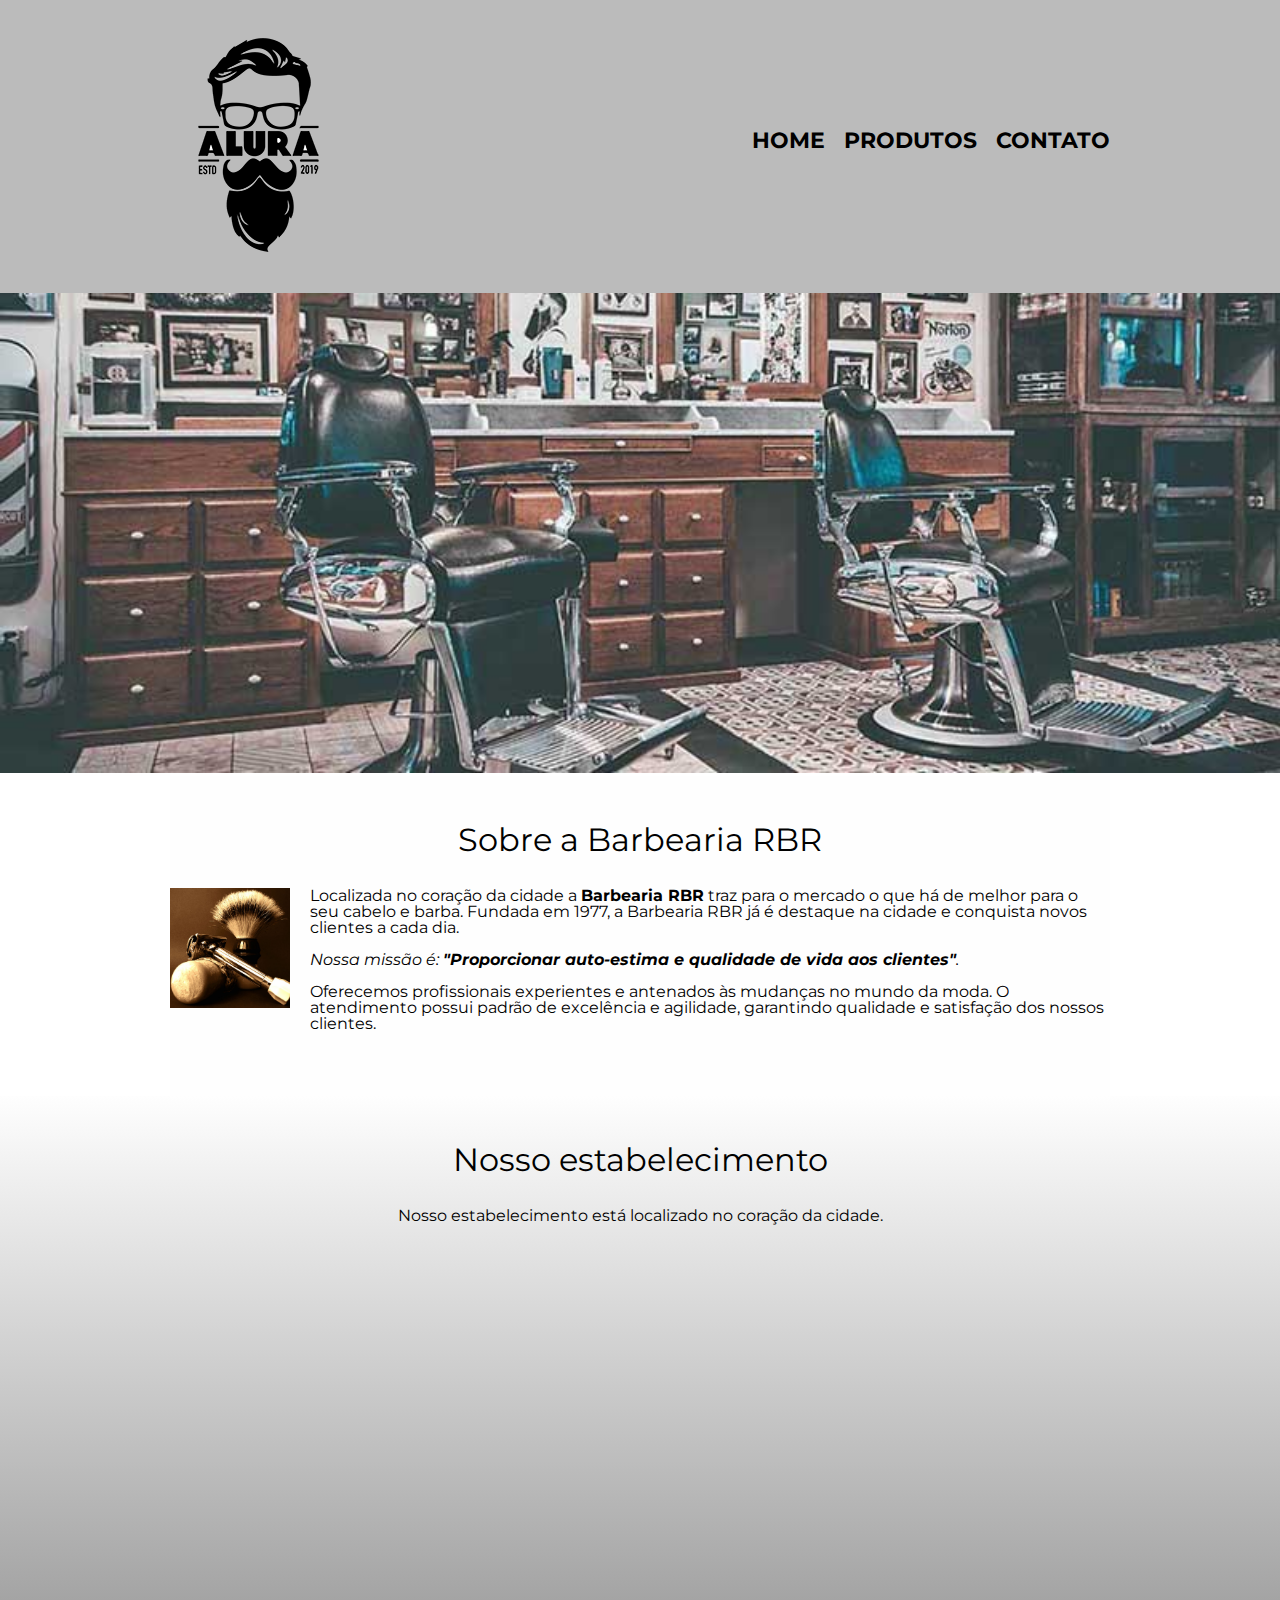
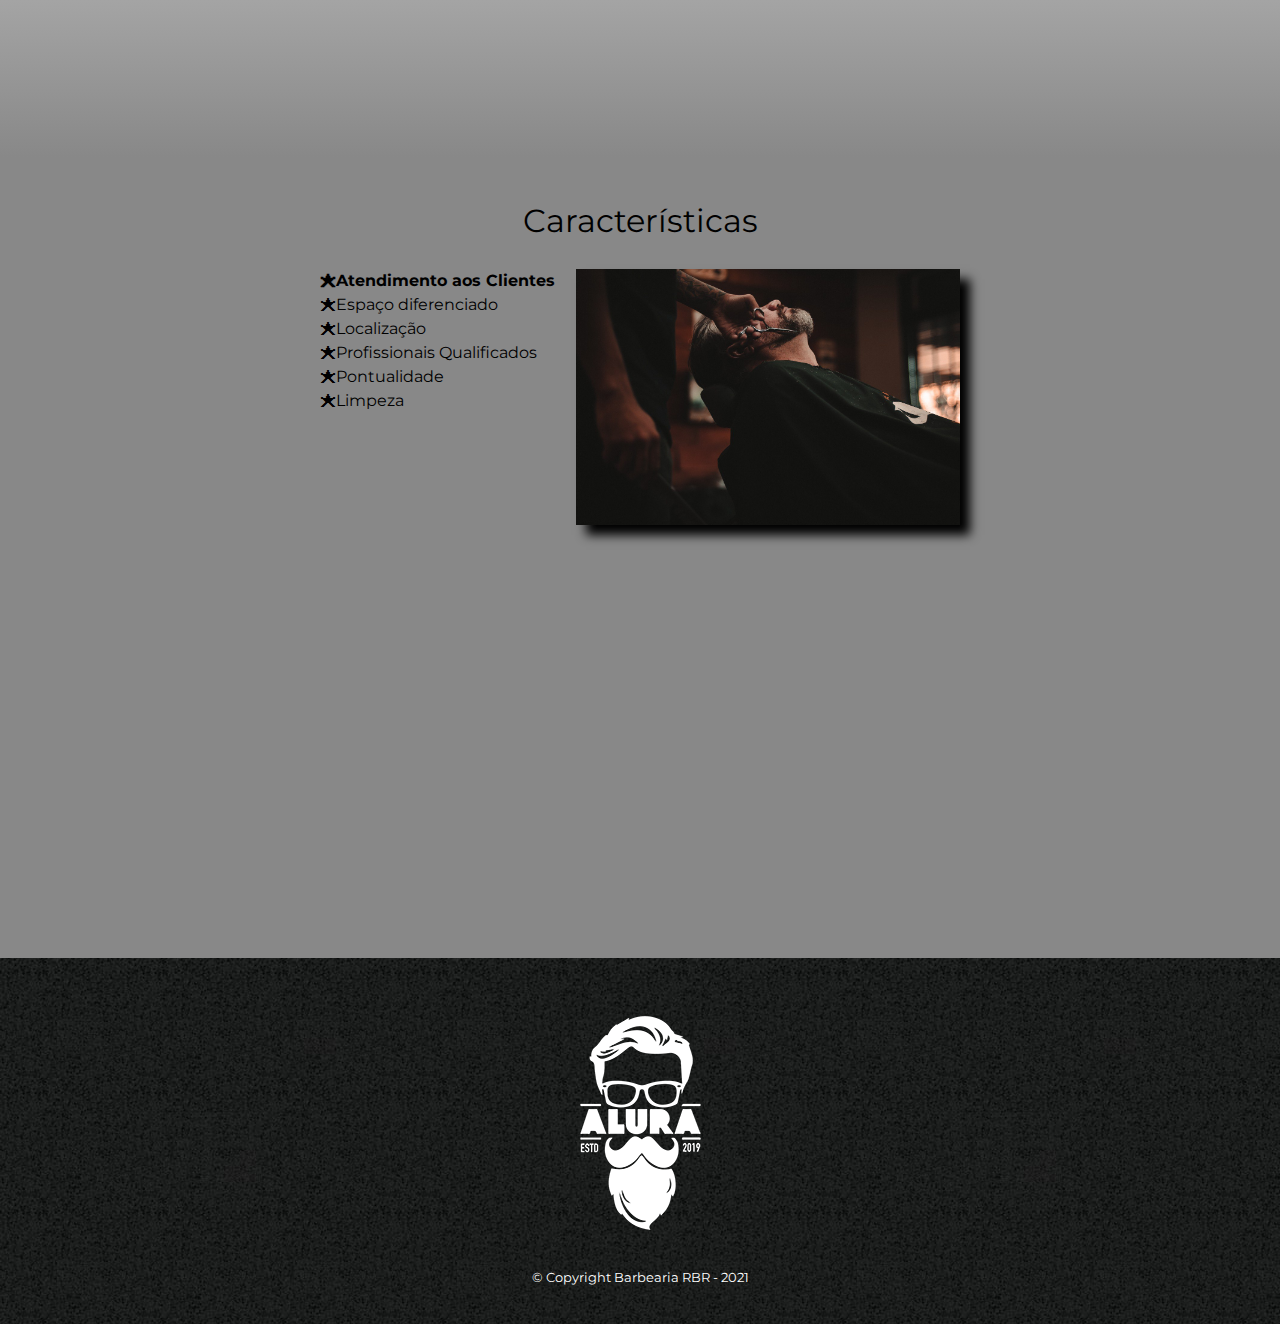
<file: index.html>
<!DOCTYPE html>
<html lang="pt-br">
    <head>
        <meta charset="UTF-8">
        <meta name="viewport" content="width=device-width">

        <title>Barbearia RBR</title>

        <link rel="stylesheet" href="css/reset.css">
        <link rel="stylesheet" href="css/style.css">

        <link rel="preconnect" href="https://fonts.gstatic.com">
        <link href="https://fonts.googleapis.com/css2?family=Montserrat:wght@100&display=swap" rel="stylesheet">

    </head>

    <body>
        <header>
            <div class="middle-box">
                <h1><img src="img/logo.png"></h1>
                <nav>
                    <ul>
                        <li><a href="index.html">Home</a></li>
                        <li><a href="products.html">Produtos</a></li>
                        <li><a href="contact.html">Contato</a></li>
                    </ul>
                </nav>
            </div>
        </header>

        <img class="banner" src="img/banner.jpg">

        <main>
            <section class="about">
				<h2 class="section-title">Sobre a Barbearia RBR</h2>

				<img class="barber-utensils" src="img/barber-utensils.jpg" alt="Utensilios de um barbeiro.">
		 
				<p>Localizada no coração da cidade a <strong>Barbearia RBR</strong> traz para o mercado o que há de melhor para o seu cabelo e barba. Fundada em 1977, a Barbearia RBR já é destaque na cidade e conquista novos clientes a cada dia.</p>

				<p><em>Nossa missão é: <strong>"Proporcionar auto-estima e qualidade de vida aos clientes"</strong>.</em></p>

				<p>Oferecemos profissionais experientes e antenados às mudanças no mundo da moda. O atendimento possui padrão de excelência e agilidade, garantindo qualidade e satisfação dos nossos clientes.</p>
			</section>

            <section class="our-location">
				<h3 class="section-title">Nosso estabelecimento</h3>
				<p>Nosso estabelecimento está localizado no coração da cidade.</p>

				<div class="map-content">
					<iframe src="https://www.google.com/maps/embed?pb=!1m18!1m12!1m3!1d15353.381390769177!2d-48.055473305822765!3d-15.838436358243003!2m3!1f0!2f0!3f0!3m2!1i1024!2i768!4f13.1!3m3!1m2!1s0x935a32e923032cbf%3A0x55322540ab25f7c6!2zUHJhw6dhIGRvIFJlbMOzZ2lv!5e0!3m2!1sen!2sbr!4v1622093915169!5m2!1sen!2sbr" width="100%" height="450" style="border:0;" allowfullscreen="" loading="lazy"></iframe>
				</div>
			</section>

            <section class="our-features">
				<h3 class="section-title">Características</h3>

				<div class="our-features-content">
					<ul class="features-list">
						<li class="feature">Atendimento aos Clientes</li>
						<li class="feature">Espaço diferenciado</li>
						<li class="feature">Localização</li>
						<li class="feature">Profissionais Qualificados</li>
						<li class="feature">Pontualidade</li>
						<li class="feature">Limpeza</li>
					</ul><img src="img/our-features.jpg" class="our-features-img">
				</div>

                <div class="video">
					<iframe width="100%" height="315" src="https://www.youtube.com/embed/wcVVXUV0YUY" frameborder="0" allow="accelerometer; autoplay; encrypted-media; gyroscope; picture-in-picture" allowfullscreen></iframe>
				</div>
                
			</section>

        </main>

        <footer>
            <img src="img/logo-white.png">
			<p class="copyright">&copy; Copyright Barbearia RBR - 2021</p>

        </footer>

    </body>
    
</html>
</file>
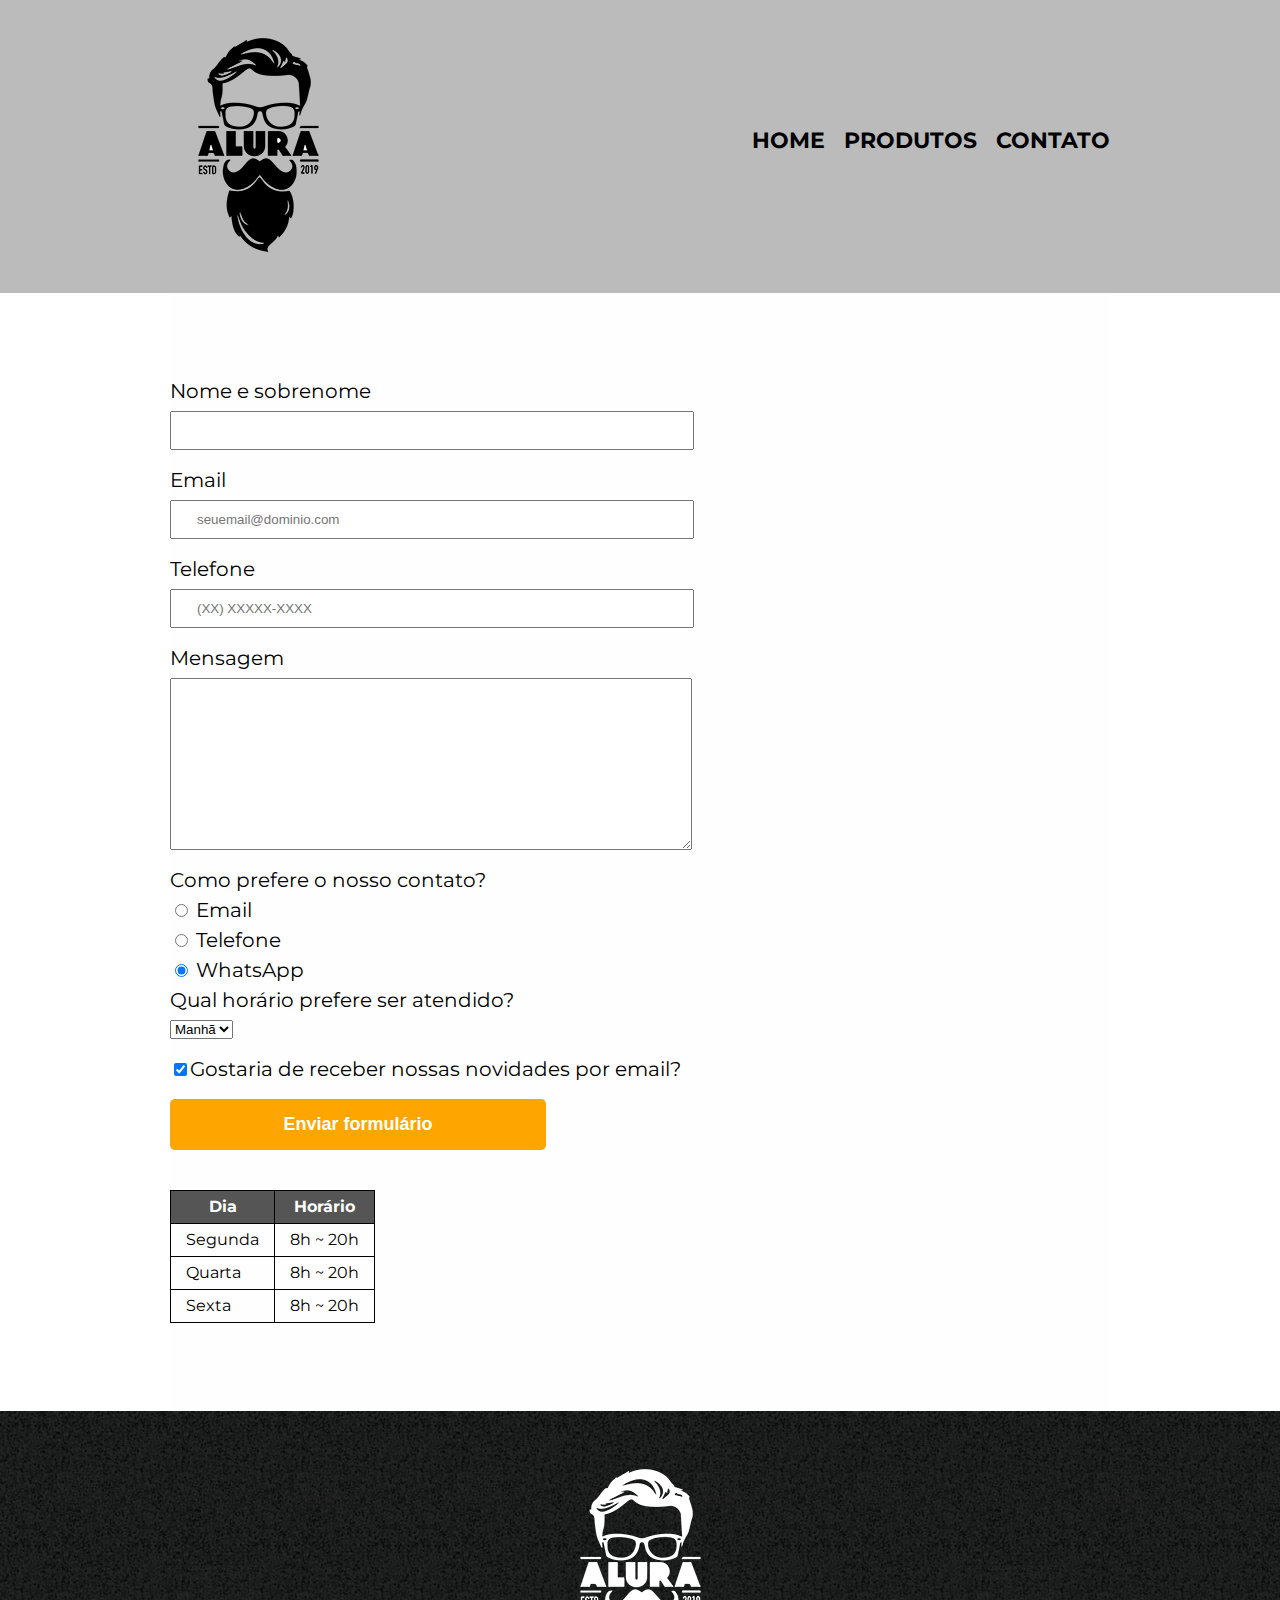
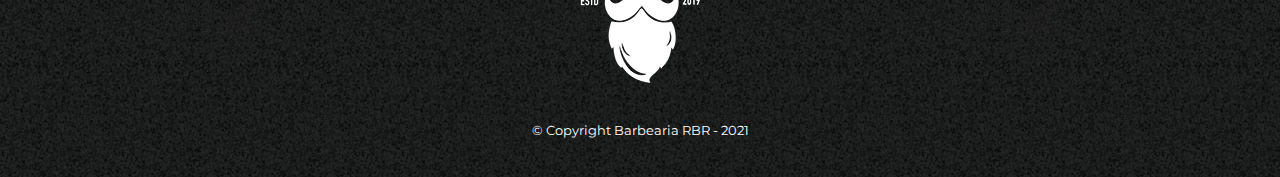
<file: contact.html>
<!DOCTYPE html>
<html lang="pt-br">
    <head>
        <meta charset="UTF-8">
        <meta name="viewport" content="width=device-width">

        <title>Contato - Barbearia RBR</title>

        <link rel="stylesheet" href="css/reset.css">
        <link rel="stylesheet" href="css/style.css">

        <link rel="preconnect" href="https://fonts.gstatic.com">
        <link href="https://fonts.googleapis.com/css2?family=Montserrat:wght@100&display=swap" rel="stylesheet">

    </head>

    <body>
        <header>
            <div class="middle-box">
                <h1><img src="img/logo.png"></h1>
                <nav>
                    <ul>
                        <li><a href="index.html">Home</a></li>
                        <li><a href="products.html">Produtos</a></li>
                        <li><a href="contact.html">Contato</a></li>
                    </ul>
                </nav>
            </div>
        </header>

        <main>
            <section class="about">
                <form>
                    <label for="complete-name">Nome e sobrenome</label>
                    <input type="text" id="complete-name" class="form-input" required>

                    <label for="email">Email</label>
                    <input type="email" id="email" class="form-input" required placeholder="seuemail@dominio.com">

                    <label for="phone-number">Telefone</label>
                    <input type="tel" id="phone-number" class="form-input" required placeholder="(XX) XXXXX-XXXX">

                    <label for="message">Mensagem</label>
                    <textarea cols="70" rows="10" id="message" class="form-input" required></textarea>

                    <fieldset>
                        <legend>Como prefere o nosso contato?</legend>
                        <label for="radio-email"><input type="radio" name="contact-method" value="email" id="radio-email"> Email</label>
                        
                        <label for="radio-phone"><input type="radio" name="contact-method" value="phone" id="radio-phone"> Telefone</label>
                        
                        <label for="radio-whatsapp"><input type="radio" name="contact-method" value="whatsapp" id="radio-whatsapp" checked> WhatsApp</label>
                    </fieldset>

                    <fieldset>
                        <legend>Qual horário prefere ser atendido?</legend>
                        <select>
                            <option>Manhã</option>
                            <option>Tarde</option>
                            <option>Noite</option>
                        </select>
                    </fieldset>

                    <label class="checkbox"><input type="checkbox" checked>Gostaria de receber nossas novidades por email?</label>

                    <input type="submit" value="Enviar formulário" class="submit-button">
                </form>

                <table>
                    <thead>
                        <tr>
                            <th>Dia</th>
                            <th>Horário</th>
                        </tr>
                    </thead>
                    <tbody>
                        <tr>
                            <td>Segunda</td>
                            <td>8h ~ 20h</td>
                        </tr>
                        <tr>
                            <td>Quarta</td>
                            <td>8h ~ 20h</td>
                        </tr>
                        <tr>
                            <td>Sexta</td>
                            <td>8h ~ 20h</td>
                        </tr>
                    </tbody>
                </table>
    
            </section>

        </main>

        <footer>
            <img src="img/logo-white.png">
			<p class="copyright">&copy; Copyright Barbearia RBR - 2021</p>

        </footer>

    </body>
    
</html>
</file>
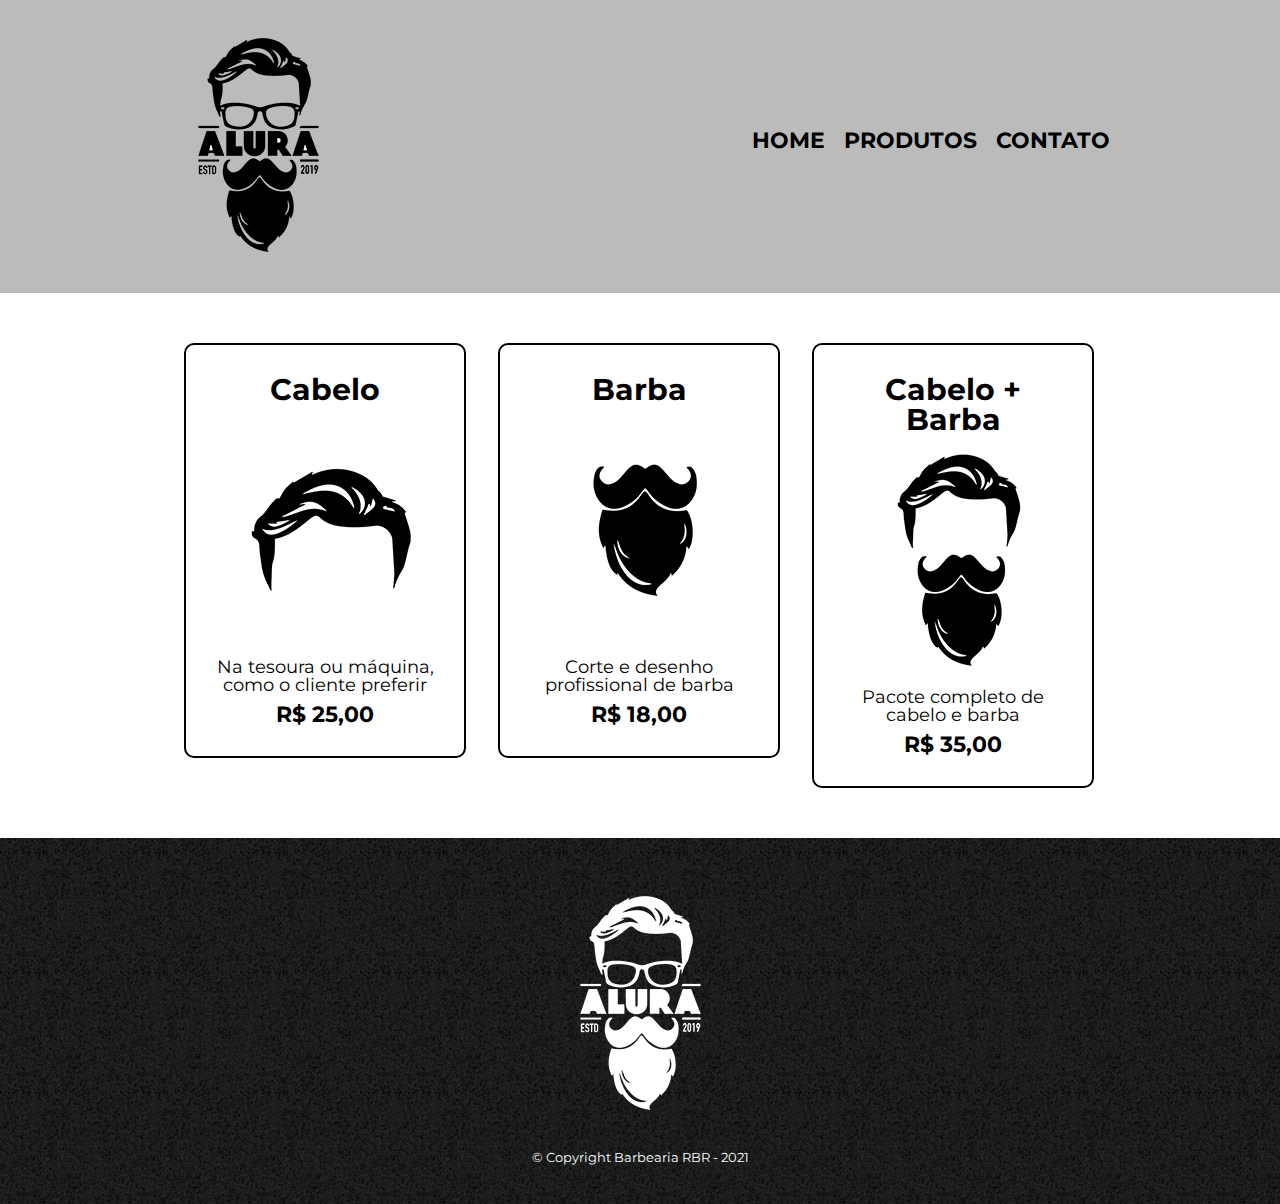
<file: products.html>
<!DOCTYPE html>
<html lang="pt-br">
    <head>
        <meta charset="UTF-8">
        <meta name="viewport" content="width=device-width">

        <title>Produtos - Barbearia RBR</title>

        <link rel="stylesheet" href="css/reset.css">
        <link rel="stylesheet" href="css/style.css">

        <link rel="preconnect" href="https://fonts.gstatic.com">
        <link href="https://fonts.googleapis.com/css2?family=Montserrat:wght@100&display=swap" rel="stylesheet">

    </head>

    <body>
        <header>
            <div class="middle-box">
                <h1><img src="img/logo.png"></h1>
                <nav>
                    <ul>
                        <li><a href="index.html">Home</a></li>
                        <li><a href="products.html">Produtos</a></li>
                        <li><a href="contact.html">Contato</a></li>
                    </ul>
                </nav>
            </div>
        </header>

        <main>
			<ul class="products">
				<li>
					<h2>Cabelo</h2>
					<img src="img/product-hair.jpg">
					<p class="product-description">Na tesoura ou máquina, como o cliente preferir</p>
					<p class="product-price">R$ 25,00</p>
				</li>
				<li>
					<h2>Barba</h2>
					<img src="img/product-beard.jpg">
					<p class="product-description">Corte e desenho profissional de barba</p>
					<p class="product-price">R$ 18,00</p>
				</li>
				<li>
					<h2>Cabelo + Barba</h2>
					<img src="img/product-hair+beard.jpg">
					<p class="product-description">Pacote completo de cabelo e barba</p>
					<p class="product-price">R$ 35,00</p>
				</li>
			</ul>

        </main>

        <footer>
            <img src="img/logo-white.png">
			<p class="copyright">&copy; Copyright Barbearia RBR - 2021</p>

        </footer>

    </body>
    
</html>
</file>
<file: css/style.css>
body {
    font-family: 'Montserrat', sans-serif;
}

header {
    background: #BBBBBB;
    padding: 20px 0;
}

.middle-box {
    width: 940px;
    position: relative;
    margin: 0 auto;
}

nav {
    position: absolute;
    top: 110px;
    right: 0;
}

nav li {
    display: inline;
    margin: 0 0 0 15px;
}

nav a {
    text-transform: uppercase;
    color: #000000;
    font-weight: bold;
    font-size: 22px;
    text-decoration: none;
}

nav a:hover {
	color: #C78C19;
	text-decoration: underline;
}

.banner {
	width:100%;
}

.about {
	padding: 3em 0;
	background: #FEFEFE;
	width: 940px;
	margin: 0 auto;
}

.about p {
	margin: 0 0 1em;
}

.about strong {
	font-weight: bold;
}

.about em {
	font-style: italic;
}

.section-title {
    text-align: center;
	font-size: 2em;
	margin: 0 0 1em;
	clear: left;
}

/* landing page */

.barber-utensils {
    width: 120px;
	float: left;
	margin: 0 20px 20px 0;
}

.our-location {
	padding: 3em 0;
	background: linear-gradient(#FEFEFE, #888888);
}

.our-location p {
	margin: 0 0 2em;
	text-align: center;
}

.map-content {
	width: 940px;
	margin: 0 auto;
}

.our-features {
	padding: 3em 0;
	background: #888888;
}

.our-features-content {
	width: 640px;
	margin: 0 auto;
}

.features-list {
	width: 40%;
	display: inline-block;
	vertical-align: top;
}

.feature {
	line-height: 1.5;
}

.feature:first-child {
	font-weight: bold;
}

.feature:before {
	content: "🟊";
}

.our-features-img {
	width: 60%;
	opacity: 1;
	transition: 400ms;
	box-shadow: 10px 10px 10px 0 #000000;
}

.our-features-img:hover {
	opacity: 0.8;
}

.video {
	width: 560px;
	margin: 2em auto;
}

/* products */

.products {
	width: 940px;
	margin: 0 auto;
	padding: 50px 0;
}

.products li {
	display: inline-block;
	text-align: center;
	width: 30%;
	vertical-align: top;
	margin: 0 1.5%;
	padding: 30px 20px;
	box-sizing: border-box;
	border: 2px solid #000000;
	border-radius: 10px;
}

.products li:hover {
	border-color: #C78C19;
}

.products li:active {
	border-color: #088C19;	
}

.products li:hover h2 {
	font-size: 34px;
}

.products h2 {
	font-size: 30px;
	font-weight: bold;
}

.product-description {
	font-size: 18px;
}

.product-price {
	font-size: 22px;
	font-weight: bold;
	margin-top: 10px;
}

/* contact */

form {
	margin: 40px 0;
}

form label, form legend {
	display:block;
	font-size: 20px;
	margin: 0 0 10px;
}

.form-input {
	display: block;
	margin: 0 0 20px;
	padding: 10px 25px;
	width: 50%;
}

.checkbox {
	margin: 20px 0;
}

.submit-button {
	width:40%;
	padding: 15px 0;
	background: orange;
	color: white;
	font-weight: bold;
	font-size: 18px;
	border: none;
	border-radius: 5px;
	transition: 1s all;
	cursor: pointer;
}

.submit-button:hover {
	background: darkorange;
	transform: scale(1.2);
}

table {
	margin: 20px 0 40px;
}

thead {
	background: #555555;
	color: white;
	font-weight: bold;
}

td, th {
	border: 1px solid #000000;
	padding: 8px 15px;
}

/* footer */

footer {
    text-align: center;
    background: url("../img/bg.jpg");
    padding: 40px 0;
}

.copyright {
    color: #FFFFFF;
    font-size: 13px;
    margin: 20px 0 0;
}
</file>
